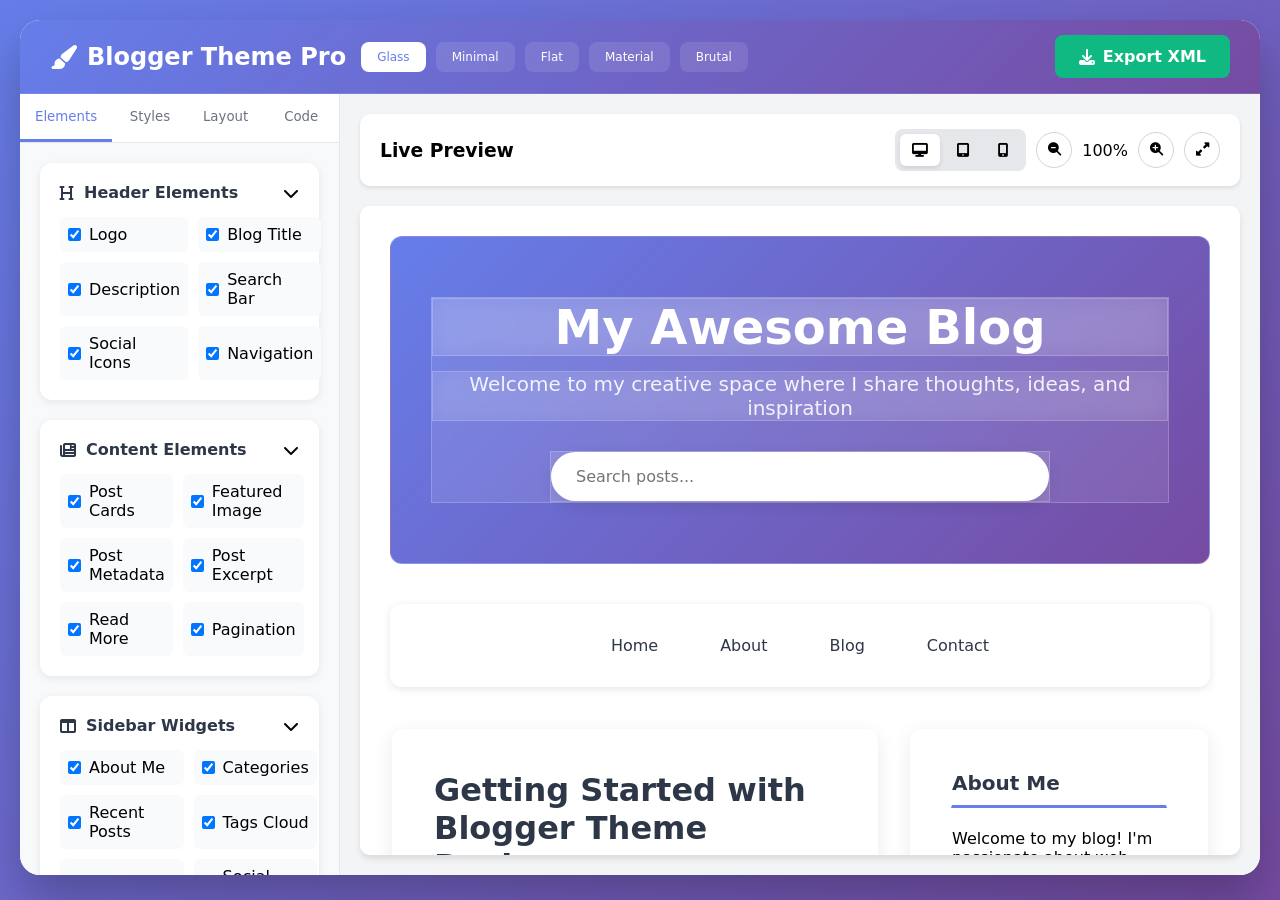
<file: deepseek_html_20251206_9f5d3e.html>
<!DOCTYPE html>
<html lang="en">
<head>
    <meta charset="UTF-8">
    <meta name="viewport" content="width=device-width, initial-scale=1.0">
    <title>Ultimate Blogger XML Theme Builder</title>
    <style>
        * {
            margin: 0;
            padding: 0;
            box-sizing: border-box;
            font-family: 'Segoe UI', system-ui, -apple-system, sans-serif;
        }

        :root {
            --primary: #667eea;
            --secondary: #764ba2;
            --dark: #2d3748;
            --light: #f8f9fa;
            --success: #10b981;
            --danger: #ef4444;
            --warning: #f59e0b;
        }

        body {
            background: linear-gradient(135deg, #667eea 0%, #764ba2 100%);
            min-height: 100vh;
            padding: 20px;
        }

        /* Glassmorphism Effect */
        .glass {
            background: rgba(255, 255, 255, 0.1);
            backdrop-filter: blur(10px);
            border: 1px solid rgba(255, 255, 255, 0.2);
        }

        /* Neumorphism Effect */
        .neomorph {
            background: #f0f0f0;
            border-radius: 20px;
            box-shadow: 
                20px 20px 60px #d9d9d9,
                -20px -20px 60px #ffffff;
        }

        /* Minimalism */
        .minimal {
            background: white;
            border: 1px solid #e5e7eb;
            box-shadow: none;
        }

        /* Flat Design */
        .flat {
            background: #ffffff;
            border: 2px solid #000;
            box-shadow: 4px 4px 0 #000;
        }

        /* Material Design */
        .material {
            background: white;
            box-shadow: 
                0 1px 3px rgba(0,0,0,0.12),
                0 1px 2px rgba(0,0,0,0.24);
            transition: all 0.3s cubic-bezier(.25,.8,.25,1);
        }

        .material:hover {
            box-shadow: 
                0 14px 28px rgba(0,0,0,0.25),
                0 10px 10px rgba(0,0,0,0.22);
        }

        /* Brutalism */
        .brutal {
            background: yellow;
            border: 3px solid black;
            box-shadow: 8px 8px 0 black;
        }

        .app-container {
            display: flex;
            flex-direction: column;
            height: 95vh;
            background: white;
            border-radius: 20px;
            overflow: hidden;
            box-shadow: 0 25px 50px rgba(0,0,0,0.25);
        }

        .header {
            background: linear-gradient(135deg, var(--primary) 0%, var(--secondary) 100%);
            color: white;
            padding: 15px 30px;
            display: flex;
            justify-content: space-between;
            align-items: center;
            border-bottom: 1px solid rgba(255,255,255,0.1);
        }

        .header-left {
            display: flex;
            align-items: center;
            gap: 15px;
        }

        .logo {
            font-size: 24px;
            font-weight: 700;
            display: flex;
            align-items: center;
            gap: 10px;
        }

        .theme-selector {
            display: flex;
            gap: 10px;
            align-items: center;
        }

        .theme-btn {
            padding: 8px 16px;
            border: none;
            border-radius: 8px;
            background: rgba(255,255,255,0.1);
            color: white;
            cursor: pointer;
            font-size: 12px;
            transition: all 0.3s ease;
        }

        .theme-btn.active {
            background: white;
            color: var(--primary);
        }

        .export-btn {
            background: var(--success);
            color: white;
            border: none;
            padding: 12px 24px;
            border-radius: 8px;
            font-size: 16px;
            font-weight: 600;
            cursor: pointer;
            transition: all 0.3s ease;
            display: flex;
            align-items: center;
            gap: 8px;
        }

        .export-btn:hover {
            background: #0da271;
            transform: translateY(-2px);
            box-shadow: 0 5px 15px rgba(16, 185, 129, 0.4);
        }

        .main-content {
            display: flex;
            flex: 1;
            overflow: hidden;
        }

        /* Control Panel */
        .control-panel {
            width: 320px;
            background: var(--light);
            border-right: 1px solid #e5e7eb;
            display: flex;
            flex-direction: column;
            overflow: hidden;
        }

        .panel-tabs {
            display: flex;
            background: white;
            border-bottom: 1px solid #e5e7eb;
        }

        .panel-tab {
            flex: 1;
            padding: 15px;
            text-align: center;
            background: none;
            border: none;
            cursor: pointer;
            font-weight: 500;
            color: #6b7280;
            border-bottom: 3px solid transparent;
            transition: all 0.3s ease;
        }

        .panel-tab.active {
            color: var(--primary);
            border-bottom-color: var(--primary);
        }

        .tab-content {
            flex: 1;
            overflow-y: auto;
            padding: 20px;
        }

        .tab-pane {
            display: none;
        }

        .tab-pane.active {
            display: block;
        }

        /* Element Inspector */
        .element-inspector {
            width: 300px;
            background: white;
            border-left: 1px solid #e5e7eb;
            padding: 20px;
            overflow-y: auto;
            display: none;
        }

        .element-inspector.active {
            display: block;
        }

        .inspector-header {
            display: flex;
            justify-content: space-between;
            align-items: center;
            margin-bottom: 20px;
            padding-bottom: 10px;
            border-bottom: 2px solid #e5e7eb;
        }

        .preview-panel {
            flex: 1;
            background: #f3f4f6;
            padding: 20px;
            overflow: hidden;
            display: flex;
            flex-direction: column;
        }

        .preview-header {
            background: white;
            padding: 15px 20px;
            border-radius: 10px;
            margin-bottom: 20px;
            display: flex;
            justify-content: space-between;
            align-items: center;
            box-shadow: 0 2px 4px rgba(0,0,0,0.1);
        }

        .preview-controls {
            display: flex;
            gap: 10px;
            align-items: center;
        }

        .device-selector {
            display: flex;
            gap: 5px;
            background: #e5e7eb;
            padding: 5px;
            border-radius: 8px;
        }

        .device-btn {
            padding: 8px 12px;
            border: none;
            border-radius: 6px;
            background: none;
            cursor: pointer;
            font-size: 14px;
        }

        .device-btn.active {
            background: white;
            box-shadow: 0 2px 4px rgba(0,0,0,0.1);
        }

        .zoom-controls {
            display: flex;
            align-items: center;
            gap: 10px;
        }

        .control-btn {
            width: 36px;
            height: 36px;
            border-radius: 50%;
            border: 1px solid #d1d5db;
            background: white;
            cursor: pointer;
            display: flex;
            align-items: center;
            justify-content: center;
            transition: all 0.2s ease;
        }

        .control-btn:hover {
            background: #f3f4f6;
            transform: scale(1.05);
        }

        .preview-container {
            flex: 1;
            background: white;
            border-radius: 10px;
            overflow: auto;
            box-shadow: 0 4px 6px rgba(0,0,0,0.1);
            position: relative;
            transform-origin: top left;
            transition: transform 0.3s ease;
        }

        /* Control Sections */
        .control-section {
            background: white;
            border-radius: 12px;
            padding: 20px;
            margin-bottom: 20px;
            box-shadow: 0 2px 8px rgba(0,0,0,0.08);
        }

        .section-header {
            display: flex;
            justify-content: space-between;
            align-items: center;
            margin-bottom: 15px;
            cursor: pointer;
        }

        .section-title {
            font-size: 16px;
            font-weight: 600;
            color: var(--dark);
            display: flex;
            align-items: center;
            gap: 10px;
        }

        .toggle-icon {
            transition: transform 0.3s ease;
        }

        .section-content {
            display: block;
        }

        .section-collapsed .section-content {
            display: none;
        }

        .section-collapsed .toggle-icon {
            transform: rotate(-90deg);
        }

        /* Form Controls */
        .form-group {
            margin-bottom: 15px;
        }

        .form-label {
            display: flex;
            justify-content: space-between;
            align-items: center;
            margin-bottom: 8px;
            color: #4b5563;
            font-size: 14px;
            font-weight: 500;
        }

        .form-value {
            color: var(--primary);
            font-weight: 600;
        }

        .input-group {
            display: flex;
            gap: 10px;
            align-items: center;
        }

        .input-with-unit {
            flex: 1;
            position: relative;
        }

        .unit {
            position: absolute;
            right: 10px;
            top: 50%;
            transform: translateY(-50%);
            color: #6b7280;
            font-size: 12px;
        }

        .form-control {
            width: 100%;
            padding: 10px 15px;
            border: 2px solid #e5e7eb;
            border-radius: 8px;
            font-size: 14px;
            transition: all 0.3s ease;
        }

        .form-control:focus {
            outline: none;
            border-color: var(--primary);
            box-shadow: 0 0 0 3px rgba(102, 126, 234, 0.1);
        }

        .range-slider {
            width: 100%;
            height: 6px;
            background: #e5e7eb;
            border-radius: 3px;
            outline: none;
            -webkit-appearance: none;
        }

        .range-slider::-webkit-slider-thumb {
            -webkit-appearance: none;
            width: 20px;
            height: 20px;
            background: var(--primary);
            border-radius: 50%;
            cursor: pointer;
            box-shadow: 0 2px 4px rgba(0,0,0,0.2);
        }

        .color-picker-group {
            display: flex;
            gap: 10px;
            align-items: center;
        }

        .color-preview {
            width: 30px;
            height: 30px;
            border-radius: 6px;
            border: 2px solid #e5e7eb;
            cursor: pointer;
        }

        .color-input {
            flex: 1;
        }

        .checkbox-grid {
            display: grid;
            grid-template-columns: repeat(2, 1fr);
            gap: 10px;
            margin-top: 10px;
        }

        .checkbox-item {
            display: flex;
            align-items: center;
            gap: 8px;
            padding: 8px;
            border-radius: 6px;
            background: #f9fafb;
            cursor: pointer;
            transition: all 0.2s ease;
        }

        .checkbox-item:hover {
            background: #f3f4f6;
        }

        .checkbox-item input {
            margin: 0;
        }

        /* Style Presets */
        .style-presets {
            display: grid;
            grid-template-columns: repeat(3, 1fr);
            gap: 10px;
        }

        .style-preset {
            aspect-ratio: 1;
            border-radius: 8px;
            border: 2px solid transparent;
            cursor: pointer;
            display: flex;
            flex-direction: column;
            align-items: center;
            justify-content: center;
            gap: 5px;
            transition: all 0.3s ease;
        }

        .style-preset:hover {
            transform: translateY(-2px);
            box-shadow: 0 4px 12px rgba(0,0,0,0.15);
        }

        .style-preset.active {
            border-color: var(--primary);
        }

        .style-icon {
            font-size: 20px;
        }

        .style-name {
            font-size: 11px;
            font-weight: 500;
        }

        /* Button Group */
        .btn-group {
            display: flex;
            gap: 10px;
            margin-top: 20px;
        }

        .btn {
            padding: 10px 20px;
            border: none;
            border-radius: 8px;
            cursor: pointer;
            font-weight: 500;
            transition: all 0.3s ease;
            flex: 1;
            display: flex;
            align-items: center;
            justify-content: center;
            gap: 8px;
        }

        .btn-primary {
            background: var(--primary);
            color: white;
        }

        .btn-primary:hover {
            background: #5b6bc9;
            transform: translateY(-2px);
        }

        .btn-secondary {
            background: #6b7280;
            color: white;
        }

        .btn-secondary:hover {
            background: #5a6270;
            transform: translateY(-2px);
        }

        /* Modal */
        .modal {
            display: none;
            position: fixed;
            top: 0;
            left: 0;
            width: 100%;
            height: 100%;
            background: rgba(0,0,0,0.5);
            z-index: 1000;
            align-items: center;
            justify-content: center;
            backdrop-filter: blur(5px);
        }

        .modal.active {
            display: flex;
        }

        .modal-content {
            background: white;
            padding: 30px;
            border-radius: 20px;
            max-width: 600px;
            width: 90%;
            max-height: 80vh;
            overflow-y: auto;
            box-shadow: 0 25px 50px rgba(0,0,0,0.25);
        }

        .modal-header {
            display: flex;
            justify-content: space-between;
            align-items: center;
            margin-bottom: 20px;
            padding-bottom: 15px;
            border-bottom: 2px solid #e5e7eb;
        }

        .modal-title {
            font-size: 24px;
            color: var(--dark);
            font-weight: 600;
        }

        .close-modal {
            background: none;
            border: none;
            font-size: 24px;
            cursor: pointer;
            color: #6b7280;
            width: 40px;
            height: 40px;
            border-radius: 50%;
            display: flex;
            align-items: center;
            justify-content: center;
            transition: all 0.3s ease;
        }

        .close-modal:hover {
            background: #f3f4f6;
            color: var(--dark);
        }

        .code-editor {
            width: 100%;
            height: 300px;
            padding: 15px;
            border: 2px solid #e5e7eb;
            border-radius: 10px;
            font-family: 'Courier New', monospace;
            font-size: 14px;
            resize: none;
            margin-bottom: 20px;
        }

        /* Preview Elements */
        .preview-blog {
            min-height: 100%;
            padding: 30px;
        }

        .blog-header {
            background: linear-gradient(135deg, var(--primary) 0%, var(--secondary) 100%);
            color: white;
            padding: 60px 40px;
            border-radius: 15px;
            margin-bottom: 40px;
            text-align: center;
        }

        .blog-title {
            font-size: 48px;
            margin-bottom: 15px;
            font-weight: 800;
        }

        .blog-description {
            font-size: 20px;
            opacity: 0.9;
            margin-bottom: 30px;
        }

        .search-bar {
            max-width: 500px;
            margin: 0 auto;
        }

        .search-input {
            width: 100%;
            padding: 15px 25px;
            border: none;
            border-radius: 50px;
            font-size: 16px;
            box-shadow: 0 4px 15px rgba(0,0,0,0.1);
        }

        .navigation {
            display: flex;
            justify-content: center;
            gap: 20px;
            margin-bottom: 40px;
            padding: 20px;
            background: white;
            border-radius: 12px;
            box-shadow: 0 2px 8px rgba(0,0,0,0.1);
        }

        .nav-link {
            padding: 10px 20px;
            text-decoration: none;
            color: var(--dark);
            font-weight: 500;
            border-radius: 8px;
            transition: all 0.3s ease;
        }

        .nav-link:hover {
            background: var(--primary);
            color: white;
            transform: translateY(-2px);
        }

        .main-layout {
            display: flex;
            gap: 40px;
            margin-bottom: 40px;
        }

        .content-area {
            flex: 2;
        }

        .sidebar {
            flex: 1;
            min-width: 300px;
        }

        .blog-post {
            background: white;
            padding: 40px;
            border-radius: 15px;
            margin-bottom: 30px;
            box-shadow: 0 4px 20px rgba(0,0,0,0.08);
        }

        .post-title {
            font-size: 32px;
            margin-bottom: 15px;
            color: var(--dark);
        }

        .post-meta {
            display: flex;
            gap: 20px;
            color: #6b7280;
            margin-bottom: 25px;
            padding-bottom: 15px;
            border-bottom: 2px solid #f3f4f6;
        }

        .post-content {
            color: #4b5563;
            line-height: 1.8;
            font-size: 16px;
        }

        .sidebar-widget {
            background: white;
            padding: 30px;
            border-radius: 15px;
            margin-bottom: 30px;
            box-shadow: 0 4px 20px rgba(0,0,0,0.08);
        }

        .widget-title {
            font-size: 20px;
            color: var(--dark);
            margin-bottom: 20px;
            padding-bottom: 10px;
            border-bottom: 3px solid var(--primary);
        }

        .widget-content ul {
            list-style: none;
            padding: 0;
        }

        .widget-content li {
            padding: 12px 0;
            border-bottom: 1px solid #f3f4f6;
        }

        .widget-content li:last-child {
            border-bottom: none;
        }

        .blog-footer {
            background: var(--dark);
            color: white;
            padding: 50px 40px;
            border-radius: 15px;
            margin-top: 50px;
        }

        .footer-content {
            display: flex;
            justify-content: space-between;
            align-items: center;
            flex-wrap: wrap;
            gap: 20px;
        }

        .selected-element {
            outline: 2px dashed var(--primary);
            outline-offset: 2px;
            position: relative;
        }

        .selected-element::after {
            content: attr(data-element);
            position: absolute;
            top: -25px;
            left: 0;
            background: var(--primary);
            color: white;
            padding: 4px 8px;
            border-radius: 4px;
            font-size: 12px;
            font-weight: 500;
        }

        /* Responsive */
        @media (max-width: 1200px) {
            .main-content {
                flex-direction: column;
            }
            .control-panel, .preview-panel, .element-inspector {
                width: 100%;
            }
            .element-inspector {
                order: 3;
            }
        }
    </style>
    <link rel="stylesheet" href="https://cdnjs.cloudflare.com/ajax/libs/font-awesome/6.4.0/css/all.min.css">
</head>
<body>
    <div class="app-container">
        <header class="header">
            <div class="header-left">
                <div class="logo">
                    <i class="fas fa-paint-brush"></i>
                    <span>Blogger Theme Pro</span>
                </div>
                <div class="theme-selector">
                    <button class="theme-btn active" data-theme="glass">Glass</button>
                    <button class="theme-btn" data-theme="minimal">Minimal</button>
                    <button class="theme-btn" data-theme="flat">Flat</button>
                    <button class="theme-btn" data-theme="material">Material</button>
                    <button class="theme-btn" data-theme="brutal">Brutal</button>
                </div>
            </div>
            <button class="export-btn" id="exportBtn">
                <i class="fas fa-download"></i> Export XML
            </button>
        </header>

        <div class="main-content">
            <!-- Control Panel -->
            <div class="control-panel">
                <div class="panel-tabs">
                    <button class="panel-tab active" data-tab="elements">Elements</button>
                    <button class="panel-tab" data-tab="styles">Styles</button>
                    <button class="panel-tab" data-tab="layout">Layout</button>
                    <button class="panel-tab" data-tab="code">Code</button>
                </div>
                
                <div class="tab-content">
                    <!-- Elements Tab -->
                    <div class="tab-pane active" id="tab-elements">
                        <div class="control-section">
                            <div class="section-header" onclick="toggleSection(this)">
                                <h3 class="section-title">
                                    <i class="fas fa-heading"></i>
                                    Header Elements
                                </h3>
                                <i class="fas fa-chevron-down toggle-icon"></i>
                            </div>
                            <div class="section-content">
                                <div class="checkbox-grid">
                                    <label class="checkbox-item">
                                        <input type="checkbox" id="headerLogo" checked>
                                        <span>Logo</span>
                                    </label>
                                    <label class="checkbox-item">
                                        <input type="checkbox" id="headerTitle" checked>
                                        <span>Blog Title</span>
                                    </label>
                                    <label class="checkbox-item">
                                        <input type="checkbox" id="headerDesc" checked>
                                        <span>Description</span>
                                    </label>
                                    <label class="checkbox-item">
                                        <input type="checkbox" id="headerSearch" checked>
                                        <span>Search Bar</span>
                                    </label>
                                    <label class="checkbox-item">
                                        <input type="checkbox" id="headerSocial" checked>
                                        <span>Social Icons</span>
                                    </label>
                                    <label class="checkbox-item">
                                        <input type="checkbox" id="headerNav" checked>
                                        <span>Navigation</span>
                                    </label>
                                </div>
                            </div>
                        </div>

                        <div class="control-section">
                            <div class="section-header" onclick="toggleSection(this)">
                                <h3 class="section-title">
                                    <i class="fas fa-newspaper"></i>
                                    Content Elements
                                </h3>
                                <i class="fas fa-chevron-down toggle-icon"></i>
                            </div>
                            <div class="section-content">
                                <div class="checkbox-grid">
                                    <label class="checkbox-item">
                                        <input type="checkbox" id="contentPost" checked>
                                        <span>Post Cards</span>
                                    </label>
                                    <label class="checkbox-item">
                                        <input type="checkbox" id="contentThumb" checked>
                                        <span>Featured Image</span>
                                    </label>
                                    <label class="checkbox-item">
                                        <input type="checkbox" id="contentMeta" checked>
                                        <span>Post Metadata</span>
                                    </label>
                                    <label class="checkbox-item">
                                        <input type="checkbox" id="contentExcerpt" checked>
                                        <span>Post Excerpt</span>
                                    </label>
                                    <label class="checkbox-item">
                                        <input type="checkbox" id="contentReadMore" checked>
                                        <span>Read More</span>
                                    </label>
                                    <label class="checkbox-item">
                                        <input type="checkbox" id="contentPagination" checked>
                                        <span>Pagination</span>
                                    </label>
                                </div>
                            </div>
                        </div>

                        <div class="control-section">
                            <div class="section-header" onclick="toggleSection(this)">
                                <h3 class="section-title">
                                    <i class="fas fa-columns"></i>
                                    Sidebar Widgets
                                </h3>
                                <i class="fas fa-chevron-down toggle-icon"></i>
                            </div>
                            <div class="section-content">
                                <div class="checkbox-grid">
                                    <label class="checkbox-item">
                                        <input type="checkbox" id="widgetAbout" checked>
                                        <span>About Me</span>
                                    </label>
                                    <label class="checkbox-item">
                                        <input type="checkbox" id="widgetCategories" checked>
                                        <span>Categories</span>
                                    </label>
                                    <label class="checkbox-item">
                                        <input type="checkbox" id="widgetRecent" checked>
                                        <span>Recent Posts</span>
                                    </label>
                                    <label class="checkbox-item">
                                        <input type="checkbox" id="widgetTags" checked>
                                        <span>Tags Cloud</span>
                                    </label>
                                    <label class="checkbox-item">
                                        <input type="checkbox" id="widgetNewsletter" checked>
                                        <span>Newsletter</span>
                                    </label>
                                    <label class="checkbox-item">
                                        <input type="checkbox" id="widgetSocial" checked>
                                        <span>Social Feed</span>
                                    </label>
                                </div>
                            </div>
                        </div>

                        <div class="control-section">
                            <div class="section-header" onclick="toggleSection(this)">
                                <h3 class="section-title">
                                    <i class="fas fa-shoe-prints"></i>
                                    Footer Elements
                                </h3>
                                <i class="fas fa-chevron-down toggle-icon"></i>
                            </div>
                            <div class="section-content">
                                <div class="checkbox-grid">
                                    <label class="checkbox-item">
                                        <input type="checkbox" id="footerCopyright" checked>
                                        <span>Copyright</span>
                                    </label>
                                    <label class="checkbox-item">
                                        <input type="checkbox" id="footerLinks" checked>
                                        <span>Quick Links</span>
                                    </label>
                                    <label class="checkbox-item">
                                        <input type="checkbox" id="footerSocial" checked>
                                        <span>Social Links</span>
                                    </label>
                                    <label class="checkbox-item">
                                        <input type="checkbox" id="footerBackTop" checked>
                                        <span>Back to Top</span>
                                    </label>
                                </div>
                            </div>
                        </div>
                    </div>

                    <!-- Styles Tab -->
                    <div class="tab-pane" id="tab-styles">
                        <div class="control-section">
                            <h3 class="section-title">
                                <i class="fas fa-palette"></i>
                                Style Presets
                            </h3>
                            <div class="style-presets">
                                <div class="style-preset glass active" data-style="glass">
                                    <i class="fas fa-wine-glass-alt style-icon"></i>
                                    <span class="style-name">Glassmorphism</span>
                                </div>
                                <div class="style-preset minimal" data-style="minimal">
                                    <i class="fas fa-minus style-icon"></i>
                                    <span class="style-name">Minimalism</span>
                                </div>
                                <div class="style-preset flat" data-style="flat">
                                    <i class="fas fa-square style-icon"></i>
                                    <span class="style-name">Flat Design</span>
                                </div>
                                <div class="style-preset material" data-style="material">
                                    <i class="fas fa-layers style-icon"></i>
                                    <span class="style-name">Material</span>
                                </div>
                                <div class="style-preset neomorph" data-style="neomorph">
                                    <i class="fas fa-circle style-icon"></i>
                                    <span class="style-name">Neumorphism</span>
                                </div>
                                <div class="style-preset brutal" data-style="brutal">
                                    <i class="fas fa-bolt style-icon"></i>
                                    <span class="style-name">Brutalism</span>
                                </div>
                            </div>
                        </div>

                        <div class="control-section">
                            <h3 class="section-title">
                                <i class="fas fa-fill-drip"></i>
                                Color Scheme
                            </h3>
                            <div class="form-group">
                                <label class="form-label">
                                    <span>Primary Color</span>
                                    <span class="form-value" id="primaryColorValue">#667eea</span>
                                </label>
                                <div class="color-picker-group">
                                    <div class="color-preview" id="primaryColorPreview" style="background: #667eea;"></div>
                                    <input type="color" class="color-input form-control" id="primaryColor" value="#667eea">
                                </div>
                            </div>
                            <div class="form-group">
                                <label class="form-label">
                                    <span>Secondary Color</span>
                                    <span class="form-value" id="secondaryColorValue">#764ba2</span>
                                </label>
                                <div class="color-picker-group">
                                    <div class="color-preview" id="secondaryColorPreview" style="background: #764ba2;"></div>
                                    <input type="color" class="color-input form-control" id="secondaryColor" value="#764ba2">
                                </div>
                            </div>
                            <div class="form-group">
                                <label class="form-label">
                                    <span>Background Color</span>
                                    <span class="form-value" id="bgColorValue">#ffffff</span>
                                </label>
                                <div class="color-picker-group">
                                    <div class="color-preview" id="bgColorPreview" style="background: #ffffff;"></div>
                                    <input type="color" class="color-input form-control" id="backgroundColor" value="#ffffff">
                                </div>
                            </div>
                        </div>

                        <div class="control-section">
                            <h3 class="section-title">
                                <i class="fas fa-font"></i>
                                Typography
                            </h3>
                            <div class="form-group">
                                <label class="form-label">
                                    <span>Font Family</span>
                                    <span class="form-value" id="fontFamilyValue">Segoe UI</span>
                                </label>
                                <select class="form-control" id="fontFamily">
                                    <option value="'Segoe UI', system-ui">Segoe UI</option>
                                    <option value="'Inter', sans-serif">Inter</option>
                                    <option value="'Poppins', sans-serif">Poppins</option>
                                    <option value="'Roboto', sans-serif">Roboto</option>
                                    <option value="'Montserrat', sans-serif">Montserrat</option>
                                    <option value="'Open Sans', sans-serif">Open Sans</option>
                                    <option value="'Playfair Display', serif">Playfair Display</option>
                                </select>
                            </div>
                            <div class="form-group">
                                <label class="form-label">
                                    <span>Base Font Size</span>
                                    <span class="form-value" id="fontSizeValue">16px</span>
                                </label>
                                <input type="range" class="range-slider" id="fontSize" min="12" max="24" value="16">
                            </div>
                        </div>
                    </div>

                    <!-- Layout Tab -->
                    <div class="tab-pane" id="tab-layout">
                        <div class="control-section">
                            <h3 class="section-title">
                                <i class="fas fa-border-all"></i>
                                Layout Structure
                            </h3>
                            <div class="form-group">
                                <label class="form-label">
                                    <span>Layout Type</span>
                                    <span class="form-value" id="layoutValue">Right Sidebar</span>
                                </label>
                                <div class="checkbox-grid">
                                    <label class="checkbox-item">
                                        <input type="radio" name="layout" value="left-sidebar">
                                        <span>Left Sidebar</span>
                                    </label>
                                    <label class="checkbox-item">
                                        <input type="radio" name="layout" value="right-sidebar" checked>
                                        <span>Right Sidebar</span>
                                    </label>
                                    <label class="checkbox-item">
                                        <input type="radio" name="layout" value="no-sidebar">
                                        <span>Full Width</span>
                                    </label>
                                    <label class="checkbox-item">
                                        <input type="radio" name="layout" value="grid">
                                        <span>Grid Layout</span>
                                    </label>
                                </div>
                            </div>
                            <div class="form-group">
                                <label class="form-label">
                                    <span>Container Width</span>
                                    <span class="form-value" id="containerWidthValue">1200px</span>
                                </label>
                                <input type="range" class="range-slider" id="containerWidth" min="800" max="1600" value="1200">
                            </div>
                        </div>

                        <div class="control-section">
                            <h3 class="section-title">
                                <i class="fas fa-box"></i>
                                Spacing & Padding
                            </h3>
                            <div class="form-group">
                                <label class="form-label">
                                    <span>Content Padding</span>
                                    <span class="form-value" id="contentPaddingValue">40px</span>
                                </label>
                                <input type="range" class="range-slider" id="contentPadding" min="10" max="100" value="40">
                            </div>
                            <div class="form-group">
                                <label class="form-label">
                                    <span>Gap Between Elements</span>
                                    <span class="form-value" id="elementGapValue">30px</span>
                                </label>
                                <input type="range" class="range-slider" id="elementGap" min="10" max="80" value="30">
                            </div>
                        </div>

                        <div class="control-section">
                            <h3 class="section-title">
                                <i class="fas fa-border-style"></i>
                                Border Radius
                            </h3>
                            <div class="form-group">
                                <label class="form-label">
                                    <span>Border Radius</span>
                                    <span class="form-value" id="borderRadiusValue">12px</span>
                                </label>
                                <input type="range" class="range-slider" id="borderRadius" min="0" max="50" value="12">
                            </div>
                        </div>
                    </div>

                    <!-- Code Tab -->
                    <div class="tab-pane" id="tab-code">
                        <div class="control-section">
                            <h3 class="section-title">
                                <i class="fas fa-code"></i>
                                Custom CSS
                            </h3>
                            <textarea class="code-editor" id="customCSS" placeholder="Add your custom CSS here..."></textarea>
                            <button class="btn btn-primary" onclick="applyCustomCSS()">
                                <i class="fas fa-play"></i> Apply CSS
                            </button>
                        </div>

                        <div class="control-section">
                            <h3 class="section-title">
                                <i class="fab fa-js"></i>
                                Custom JavaScript
                            </h3>
                            <textarea class="code-editor" id="customJS" placeholder="Add your custom JavaScript here..."></textarea>
                            <button class="btn btn-primary" onclick="applyCustomJS()">
                                <i class="fas fa-play"></i> Apply JavaScript
                            </button>
                        </div>

                        <div class="control-section">
                            <h3 class="section-title">
                                <i class="fas fa-magic"></i>
                                Advanced Settings
                            </h3>
                            <div class="form-group">
                                <label class="form-label">
                                    <span>CSS Prefix</span>
                                </label>
                                <input type="text" class="form-control" id="cssPrefix" placeholder=".my-blog">
                            </div>
                            <div class="btn-group">
                                <button class="btn btn-primary" onclick="exportCSS()">
                                    <i class="fas fa-download"></i> Export CSS
                                </button>
                                <button class="btn btn-secondary" onclick="resetAll()">
                                    <i class="fas fa-undo"></i> Reset All
                                </button>
                            </div>
                        </div>
                    </div>
                </div>
            </div>

            <!-- Preview Panel -->
            <div class="preview-panel">
                <div class="preview-header">
                    <h3>Live Preview</h3>
                    <div class="preview-controls">
                        <div class="device-selector">
                            <button class="device-btn active" data-device="desktop">
                                <i class="fas fa-desktop"></i>
                            </button>
                            <button class="device-btn" data-device="tablet">
                                <i class="fas fa-tablet-alt"></i>
                            </button>
                            <button class="device-btn" data-device="mobile">
                                <i class="fas fa-mobile-alt"></i>
                            </button>
                        </div>
                        <div class="zoom-controls">
                            <button class="control-btn" id="zoomOut">
                                <i class="fas fa-search-minus"></i>
                            </button>
                            <span id="zoomLevel">100%</span>
                            <button class="control-btn" id="zoomIn">
                                <i class="fas fa-search-plus"></i>
                            </button>
                            <button class="control-btn" id="resetZoom">
                                <i class="fas fa-expand-alt"></i>
                            </button>
                        </div>
                    </div>
                </div>

                <div class="preview-container" id="previewContainer">
                    <div class="preview-blog" id="previewBlog">
                        <!-- Blog content will be generated here -->
                    </div>
                </div>
            </div>

            <!-- Element Inspector -->
            <div class="element-inspector" id="elementInspector">
                <div class="inspector-header">
                    <h3>Element Inspector</h3>
                    <button class="control-btn" onclick="closeInspector()">
                        <i class="fas fa-times"></i>
                    </button>
                </div>
                
                <div class="control-section">
                    <h3 class="section-title">
                        <i class="fas fa-vector-square"></i>
                        Box Model
                    </h3>
                    <div class="form-group">
                        <label class="form-label">
                            <span>Margin</span>
                            <span class="form-value" id="marginValue">0px</span>
                        </label>
                        <input type="range" class="range-slider" id="marginSlider" min="0" max="100" value="0">
                    </div>
                    <div class="form-group">
                        <label class="form-label">
                            <span>Padding</span>
                            <span class="form-value" id="paddingValue">20px</span>
                        </label>
                        <input type="range" class="range-slider" id="paddingSlider" min="0" max="100" value="20">
                    </div>
                </div>

                <div class="control-section">
                    <h3 class="section-title">
                        <i class="fas fa-text-height"></i>
                        Typography
                    </h3>
                    <div class="form-group">
                        <label class="form-label">
                            <span>Font Size</span>
                            <span class="form-value" id="elementFontSize">16px</span>
                        </label>
                        <input type="range" class="range-slider" id="fontSizeSlider" min="8" max="72" value="16">
                    </div>
                    <div class="form-group">
                        <label class="form-label">
                            <span>Line Height</span>
                            <span class="form-value" id="lineHeightValue">1.5</span>
                        </label>
                        <input type="range" class="range-slider" id="lineHeightSlider" min="1" max="3" step="0.1" value="1.5">
                    </div>
                </div>

                <div class="control-section">
                    <h3 class="section-title">
                        <i class="fas fa-border-all"></i>
                        Borders
                    </h3>
                    <div class="form-group">
                        <label class="form-label">
                            <span>Border Width</span>
                            <span class="form-value" id="borderWidthValue">1px</span>
                        </label>
                        <input type="range" class="range-slider" id="borderWidthSlider" min="0" max="10" value="1">
                    </div>
                    <div class="form-group">
                        <label class="form-label">
                            <span>Border Radius</span>
                            <span class="form-value" id="borderRadiusElementValue">8px</span>
                        </label>
                        <input type="range" class="range-slider" id="borderRadiusSlider" min="0" max="50" value="8">
                    </div>
                    <div class="form-group">
                        <label class="form-label">
                            <span>Border Color</span>
                        </label>
                        <input type="color" class="form-control" id="borderColor" value="#e5e7eb">
                    </div>
                </div>

                <div class="control-section">
                    <h3 class="section-title">
                        <i class="fas fa-fill-drip"></i>
                        Colors & Background
                    </h3>
                    <div class="form-group">
                        <label class="form-label">
                            <span>Background Color</span>
                        </label>
                        <input type="color" class="form-control" id="elementBackground" value="#ffffff">
                    </div>
                    <div class="form-group">
                        <label class="form-label">
                            <span>Text Color</span>
                        </label>
                        <input type="color" class="form-control" id="elementColor" value="#000000">
                    </div>
                </div>

                <button class="btn btn-primary" onclick="applyElementStyles()" style="width: 100%;">
                    <i class="fas fa-check"></i> Apply Changes
                </button>
            </div>
        </div>
    </div>

    <!-- Modal for XML Output -->
    <div class="modal" id="xmlModal">
        <div class="modal-content">
            <div class="modal-header">
                <h3 class="modal-title">Your Blogger XML Template</h3>
                <button class="close-modal" id="closeModal">&times;</button>
            </div>
            <p>Copy the XML code below and save it as an .xml file. Upload it to your Blogger dashboard.</p>
            <textarea class="code-editor" id="xmlOutput" readonly></textarea>
            <div class="btn-group">
                <button class="btn btn-primary" id="copyXml">
                    <i class="fas fa-copy"></i> Copy XML
                </button>
                <button class="btn btn-secondary" id="downloadXml">
                    <i class="fas fa-download"></i> Download
                </button>
            </div>
        </div>
    </div>

    <script>
        // Global Variables
        let currentZoom = 1;
        let selectedElement = null;
        let currentStyle = 'glass';
        let themeSettings = {
            colors: {
                primary: '#667eea',
                secondary: '#764ba2',
                background: '#ffffff',
                text: '#2d3748'
            },
            typography: {
                fontFamily: "'Segoe UI', system-ui",
                fontSize: '16px'
            },
            layout: {
                type: 'right-sidebar',
                containerWidth: '1200px',
                borderRadius: '12px'
            },
            elements: {
                header: true,
                sidebar: true,
                footer: true
            }
        };

        // Initialize Application
        document.addEventListener('DOMContentLoaded', function() {
            initializeApp();
            generatePreview();
            setupEventListeners();
            setupElementSelection();
        });

        function initializeApp() {
            // Set initial values
            updateColorPreviews();
            setupTabNavigation();
            setupThemeButtons();
            setupDevicePreview();
        }

        function setupEventListeners() {
            // Export Button
            document.getElementById('exportBtn').addEventListener('click', generateXMLTemplate);
            document.getElementById('copyXml').addEventListener('click', copyXMLToClipboard);
            document.getElementById('downloadXml').addEventListener('click', downloadXML);
            document.getElementById('closeModal').addEventListener('click', () => {
                document.getElementById('xmlModal').classList.remove('active');
            });

            // Zoom Controls
            document.getElementById('zoomIn').addEventListener('click', () => adjustZoom(0.1));
            document.getElementById('zoomOut').addEventListener('click', () => adjustZoom(-0.1));
            document.getElementById('resetZoom').addEventListener('click', resetZoom);

            // Color Pickers
            document.querySelectorAll('input[type="color"]').forEach(picker => {
                picker.addEventListener('input', updateColorPreviews);
                picker.addEventListener('change', updatePreview);
            });

            // Range Sliders
            document.querySelectorAll('.range-slider').forEach(slider => {
                slider.addEventListener('input', updateSliderValue);
                slider.addEventListener('change', updatePreview);
            });

            // Checkboxes and Radios
            document.querySelectorAll('input[type="checkbox"], input[type="radio"]').forEach(input => {
                input.addEventListener('change', updatePreview);
            });

            // Select boxes
            document.querySelectorAll('select').forEach(select => {
                select.addEventListener('change', updatePreview);
            });
        }

        function setupTabNavigation() {
            document.querySelectorAll('.panel-tab').forEach(tab => {
                tab.addEventListener('click', function() {
                    const tabId = this.dataset.tab;
                    
                    // Update active tab
                    document.querySelectorAll('.panel-tab').forEach(t => t.classList.remove('active'));
                    this.classList.add('active');
                    
                    // Show corresponding content
                    document.querySelectorAll('.tab-pane').forEach(pane => pane.classList.remove('active'));
                    document.getElementById(`tab-${tabId}`).classList.add('active');
                });
            });
        }

        function setupThemeButtons() {
            document.querySelectorAll('.theme-btn').forEach(btn => {
                btn.addEventListener('click', function() {
                    const theme = this.dataset.theme;
                    
                    // Update active button
                    document.querySelectorAll('.theme-btn').forEach(b => b.classList.remove('active'));
                    this.classList.add('active');
                    
                    // Apply theme to app container
                    const appContainer = document.querySelector('.app-container');
                    document.querySelectorAll('[class*="theme-"]').forEach(cls => {
                        appContainer.classList.remove(cls);
                    });
                    appContainer.classList.add(`theme-${theme}`);
                    currentStyle = theme;
                    
                    updatePreview();
                });
            });
        }

        function setupDevicePreview() {
            document.querySelectorAll('.device-btn').forEach(btn => {
                btn.addEventListener('click', function() {
                    const device = this.dataset.device;
                    
                    // Update active button
                    document.querySelectorAll('.device-btn').forEach(b => b.classList.remove('active'));
                    this.classList.add('active');
                    
                    // Apply device size
                    const container = document.getElementById('previewContainer');
                    container.style.width = getDeviceWidth(device);
                    container.style.margin = 'auto';
                });
            });
        }

        function getDeviceWidth(device) {
            switch(device) {
                case 'desktop': return '100%';
                case 'tablet': return '768px';
                case 'mobile': return '375px';
                default: return '100%';
            }
        }

        function setupElementSelection() {
            document.getElementById('previewBlog').addEventListener('click', function(e) {
                const element = e.target.closest('[data-element]');
                if (element && !element.classList.contains('selected-element')) {
                    // Remove previous selection
                    document.querySelectorAll('.selected-element').forEach(el => {
                        el.classList.remove('selected-element');
                    });
                    
                    // Select new element
                    element.classList.add('selected-element');
                    selectedElement = element;
                    
                    // Open inspector with element properties
                    openInspector(element);
                    e.stopPropagation();
                }
            });

            // Click outside to deselect
            document.addEventListener('click', function(e) {
                if (!e.target.closest('[data-element]') && !e.target.closest('.element-inspector')) {
                    document.querySelectorAll('.selected-element').forEach(el => {
                        el.classList.remove('selected-element');
                    });
                    selectedElement = null;
                    closeInspector();
                }
            });
        }

        function openInspector(element) {
            const inspector = document.getElementById('elementInspector');
            inspector.classList.add('active');
            
            // Set current values
            const computedStyle = getComputedStyle(element);
            
            // Margin
            const margin = parseInt(computedStyle.marginTop) || 0;
            document.getElementById('marginSlider').value = margin;
            document.getElementById('marginValue').textContent = `${margin}px`;
            
            // Padding
            const padding = parseInt(computedStyle.paddingTop) || 20;
            document.getElementById('paddingSlider').value = padding;
            document.getElementById('paddingValue').textContent = `${padding}px`;
            
            // Font Size
            const fontSize = parseInt(computedStyle.fontSize) || 16;
            document.getElementById('fontSizeSlider').value = fontSize;
            document.getElementById('elementFontSize').textContent = `${fontSize}px`;
            
            // Border Radius
            const borderRadius = parseInt(computedStyle.borderRadius) || 8;
            document.getElementById('borderRadiusSlider').value = borderRadius;
            document.getElementById('borderRadiusElementValue').textContent = `${borderRadius}px`;
            
            // Update other sliders...
        }

        function closeInspector() {
            document.getElementById('elementInspector').classList.remove('active');
        }

        function applyElementStyles() {
            if (!selectedElement) return;
            
            // Get values from sliders
            const margin = document.getElementById('marginSlider').value + 'px';
            const padding = document.getElementById('paddingSlider').value + 'px';
            const fontSize = document.getElementById('fontSizeSlider').value + 'px';
            const borderRadius = document.getElementById('borderRadiusSlider').value + 'px';
            const borderColor = document.getElementById('borderColor').value;
            const backgroundColor = document.getElementById('elementBackground').value;
            const textColor = document.getElementById('elementColor').value;
            
            // Apply styles
            selectedElement.style.margin = margin;
            selectedElement.style.padding = padding;
            selectedElement.style.fontSize = fontSize;
            selectedElement.style.borderRadius = borderRadius;
            selectedElement.style.borderColor = borderColor;
            selectedElement.style.backgroundColor = backgroundColor;
            selectedElement.style.color = textColor;
            
            // Update preview values
            updateSliderValue(document.getElementById('marginSlider'));
            updateSliderValue(document.getElementById('paddingSlider'));
            updateSliderValue(document.getElementById('fontSizeSlider'));
            updateSliderValue(document.getElementById('borderRadiusSlider'));
        }

        function toggleSection(header) {
            const section = header.parentElement;
            section.classList.toggle('section-collapsed');
        }

        function updateColorPreviews() {
            const primaryColor = document.getElementById('primaryColor').value;
            const secondaryColor = document.getElementById('secondaryColor').value;
            const bgColor = document.getElementById('backgroundColor').value;
            
            document.getElementById('primaryColorPreview').style.background = primaryColor;
            document.getElementById('secondaryColorPreview').style.background = secondaryColor;
            document.getElementById('bgColorPreview').style.background = bgColor;
            
            document.getElementById('primaryColorValue').textContent = primaryColor;
            document.getElementById('secondaryColorValue').textContent = secondaryColor;
            document.getElementById('bgColorValue').textContent = bgColor;
            
            // Update CSS variables
            document.documentElement.style.setProperty('--primary', primaryColor);
            document.documentElement.style.setProperty('--secondary', secondaryColor);
        }

        function updateSliderValue(event) {
            const slider = event.target || event;
            const valueDisplay = document.getElementById(slider.id + 'Value');
            if (valueDisplay) {
                valueDisplay.textContent = slider.value + (slider.id.includes('Width') || slider.id.includes('Size') || slider.id.includes('Radius') || slider.id.includes('Padding') ? 'px' : '');
            }
        }

        function adjustZoom(delta) {
            currentZoom = Math.max(0.5, Math.min(2, currentZoom + delta));
            document.getElementById('previewContainer').style.transform = `scale(${currentZoom})`;
            document.getElementById('zoomLevel').textContent = `${Math.round(currentZoom * 100)}%`;
        }

        function resetZoom() {
            currentZoom = 1;
            document.getElementById('previewContainer').style.transform = 'scale(1)';
            document.getElementById('zoomLevel').textContent = '100%';
        }

        function generatePreview() {
            const preview = document.getElementById('previewBlog');
            const blogTitle = "My Awesome Blog";
            const blogDesc = "Welcome to my creative space where I share thoughts, ideas, and inspiration";
            
            // Get current settings
            const primaryColor = document.getElementById('primaryColor').value;
            const secondaryColor = document.getElementById('secondaryColor').value;
            const fontFamily = document.getElementById('fontFamily').value;
            
            preview.innerHTML = `
                <header class="blog-header" data-element="header">
                    <div class="container" data-element="header-container">
                        <h1 class="blog-title" data-element="blog-title">${blogTitle}</h1>
                        <p class="blog-description" data-element="blog-description">${blogDesc}</p>
                        
                        ${document.getElementById('headerSearch')?.checked ? `
                        <div class="search-bar" data-element="search-bar">
                            <input type="text" class="search-input" placeholder="Search posts...">
                        </div>` : ''}
                    </div>
                </header>
                
                ${document.getElementById('headerNav')?.checked ? `
                <nav class="navigation" data-element="navigation">
                    <a href="#" class="nav-link" data-element="nav-link">Home</a>
                    <a href="#" class="nav-link" data-element="nav-link">About</a>
                    <a href="#" class="nav-link" data-element="nav-link">Blog</a>
                    <a href="#" class="nav-link" data-element="nav-link">Contact</a>
                </nav>` : ''}
                
                <div class="main-layout" data-element="main-layout">
                    <div class="content-area" data-element="content-area">
                        <article class="blog-post" data-element="blog-post">
                            <h2 class="post-title" data-element="post-title">Getting Started with Blogger Theme Design</h2>
                            <div class="post-meta" data-element="post-meta">
                                <span><i class="far fa-calendar"></i> January 15, 2024</span>
                                <span><i class="far fa-user"></i> By Admin</span>
                                <span><i class="far fa-folder"></i> Design, Tutorial</span>
                            </div>
                            <div class="post-content" data-element="post-content">
                                <p>Creating a custom Blogger theme has never been easier. With our theme builder, you can design every aspect of your blog without writing a single line of code. From colors and typography to layout and spacing, everything is customizable.</p>
                                <p>This is a sample blog post that demonstrates how your content will look. You can customize every element using the controls on the left panel.</p>
                            </div>
                        </article>
                        
                        <article class="blog-post" data-element="blog-post">
                            <h2 class="post-title" data-element="post-title">Responsive Design Best Practices</h2>
                            <div class="post-meta" data-element="post-meta">
                                <span><i class="far fa-calendar"></i> January 10, 2024</span>
                                <span><i class="far fa-user"></i> By Author</span>
                                <span><i class="far fa-folder"></i> Web Design, Responsive</span>
                            </div>
                            <div class="post-content" data-element="post-content">
                                <p>In today's mobile-first world, responsive design is crucial. Your blog should look great on all devices - from desktop computers to smartphones.</p>
                                <p>Our theme builder automatically generates responsive code that adapts to different screen sizes. You can preview how your theme looks on different devices using the device selector above.</p>
                            </div>
                        </article>
                    </div>
                    
                    ${document.getElementById('widgetAbout')?.checked ? `
                    <aside class="sidebar" data-element="sidebar">
                        <div class="sidebar-widget" data-element="sidebar-widget">
                            <h3 class="widget-title" data-element="widget-title">About Me</h3>
                            <div class="widget-content" data-element="widget-content">
                                <p>Welcome to my blog! I'm passionate about web design, blogging, and sharing knowledge. This space is dedicated to helping others create beautiful and functional websites.</p>
                            </div>
                        </div>
                        
                        ${document.getElementById('widgetCategories')?.checked ? `
                        <div class="sidebar-widget" data-element="sidebar-widget">
                            <h3 class="widget-title" data-element="widget-title">Categories</h3>
                            <div class="widget-content" data-element="widget-content">
                                <ul>
                                    <li><a href="#">Web Design</a></li>
                                    <li><a href="#">Blogging Tips</a></li>
                                    <li><a href="#">Tutorials</a></li>
                                    <li><a href="#">Inspiration</a></li>
                                </ul>
                            </div>
                        </div>` : ''}
                        
                        ${document.getElementById('widgetRecent')?.checked ? `
                        <div class="sidebar-widget" data-element="sidebar-widget">
                            <h3 class="widget-title" data-element="widget-title">Recent Posts</h3>
                            <div class="widget-content" data-element="widget-content">
                                <ul>
                                    <li><a href="#">Getting Started with Blogger</a></li>
                                    <li><a href="#">Customizing Your Theme</a></li>
                                    <li><a href="#">SEO Best Practices</a></li>
                                    <li><a href="#">Monetizing Your Blog</a></li>
                                </ul>
                            </div>
                        </div>` : ''}
                    </aside>` : ''}
                </div>
                
                <footer class="blog-footer" data-element="footer">
                    <div class="footer-content" data-element="footer-content">
                        <div>© 2024 My Awesome Blog. All rights reserved.</div>
                        <div>
                            <a href="#"><i class="fab fa-facebook"></i></a>
                            <a href="#"><i class="fab fa-twitter"></i></a>
                            <a href="#"><i class="fab fa-instagram"></i></a>
                            <a href="#"><i class="fab fa-pinterest"></i></a>
                        </div>
                    </div>
                </footer>
            `;
            
            // Apply current styles
            applyCurrentStyles();
        }

        function applyCurrentStyles() {
            const preview = document.getElementById('previewBlog');
            
            // Apply color scheme
            const primaryColor = document.getElementById('primaryColor').value;
            const secondaryColor = document.getElementById('secondaryColor').value;
            const bgColor = document.getElementById('backgroundColor').value;
            
            // Update CSS variables in preview
            preview.style.setProperty('--primary', primaryColor);
            preview.style.setProperty('--secondary', secondaryColor);
            
            // Apply background
            preview.style.backgroundColor = bgColor;
            
            // Apply font family
            const fontFamily = document.getElementById('fontFamily').value;
            preview.style.fontFamily = fontFamily;
            
            // Apply font size
            const fontSize = document.getElementById('fontSize').value + 'px';
            preview.style.fontSize = fontSize;
            
            // Apply container width
            const containerWidth = document.getElementById('containerWidth').value + 'px';
            document.querySelectorAll('.container, .main-layout').forEach(el => {
                el.style.maxWidth = containerWidth;
            });
            
            // Apply spacing
            const contentPadding = document.getElementById('contentPadding').value + 'px';
            document.querySelectorAll('.blog-post, .sidebar-widget').forEach(el => {
                el.style.padding = contentPadding;
            });
            
            const elementGap = document.getElementById('elementGap').value + 'px';
            document.querySelectorAll('.main-layout').forEach(el => {
                el.style.gap = elementGap;
            });
            
            // Apply border radius
            const borderRadius = document.getElementById('borderRadius').value + 'px';
            document.querySelectorAll('.blog-post, .sidebar-widget, .blog-header, .blog-footer').forEach(el => {
                el.style.borderRadius = borderRadius;
            });
            
            // Apply style preset
            applyStylePreset(currentStyle);
            
            // Apply custom CSS
            applyCustomCSS();
        }

        function applyStylePreset(style) {
            const elements = document.querySelectorAll('[data-element]');
            elements.forEach(el => {
                // Remove all style classes
                el.classList.remove('glass', 'minimal', 'flat', 'material', 'brutal', 'neomorph');
                
                // Add current style class
                if (style !== 'none') {
                    el.classList.add(style);
                }
            });
        }

        function applyCustomCSS() {
            const customCSS = document.getElementById('customCSS').value;
            const styleId = 'custom-css-style';
            
            let styleElement = document.getElementById(styleId);
            if (!styleElement) {
                styleElement = document.createElement('style');
                styleElement.id = styleId;
                document.head.appendChild(styleElement);
            }
            
            styleElement.textContent = customCSS;
        }

        function applyCustomJS() {
            const customJS = document.getElementById('customJS').value;
            try {
                // Remove previous custom JS
                const oldScript = document.getElementById('custom-js-script');
                if (oldScript) oldScript.remove();
                
                // Create and execute new JS
                const script = document.createElement('script');
                script.id = 'custom-js-script';
                script.textContent = customJS;
                document.head.appendChild(script);
                
                alert('Custom JavaScript applied successfully!');
            } catch (error) {
                alert('Error in JavaScript: ' + error.message);
            }
        }

        function generateXMLTemplate() {
            // Collect all settings
            const settings = {
                colors: {
                    primary: document.getElementById('primaryColor').value,
                    secondary: document.getElementById('secondaryColor').value,
                    background: document.getElementById('backgroundColor').value,
                    text: '#2d3748'
                },
                typography: {
                    fontFamily: document.getElementById('fontFamily').value,
                    fontSize: document.getElementById('fontSize').value + 'px'
                },
                layout: {
                    type: document.querySelector('input[name="layout"]:checked')?.value || 'right-sidebar',
                    containerWidth: document.getElementById('containerWidth').value + 'px',
                    borderRadius: document.getElementById('borderRadius').value + 'px'
                },
                customCSS: document.getElementById('customCSS').value,
                customJS: document.getElementById('customJS').value
            };
            
            // Generate XML template
            const xml = generateBloggerXML(settings);
            document.getElementById('xmlOutput').value = xml;
            document.getElementById('xmlModal').classList.add('active');
        }

        function generateBloggerXML(settings) {
            // This is a simplified version - you would expand this with full Blogger XML structure
            return `<?xml version="1.0" encoding="UTF-8" ?>
<!DOCTYPE html>
<html xmlns='http://www.w3.org/1999/xhtml' 
      xmlns:b='http://www.google.com/2005/gml/b'
      xmlns:data='http://www.google.com/2005/gml/data'
      xmlns:expr='http://www.google.com/2005/gml/expr'>
  <head>
    <b:include data='blog' name='all-head-content'/>
    <title><data:blog.pageTitle/></title>
    
    <b:skin><![CDATA[
      /* Theme generated with Blogger Theme Pro */
      /* Color Scheme */
      :root {
        --primary: ${settings.colors.primary};
        --secondary: ${settings.colors.secondary};
        --background: ${settings.colors.background};
        --text: ${settings.colors.text};
      }
      
      body {
        font-family: ${settings.typography.fontFamily};
        font-size: ${settings.typography.fontSize};
        background: var(--background);
        color: var(--text);
        line-height: 1.6;
      }
      
      .container {
        max-width: ${settings.layout.containerWidth};
        margin: 0 auto;
      }
      
      ${settings.customCSS}
    ]]></b:skin>
    
    ${settings.customJS ? `<script type='text/javascript'>
      ${settings.customJS}
    <\/script>` : ''}
    
  </head>
  <body>
    <b:section id='header' maxwidgets='1' showaddelement='no'>
      <b:widget id='Header1' locked='true' title='Blog Header' type='Header'>
        <b:includable id='main'>
          <header class='blog-header'>
            <div class='container'>
              <h1 class='blog-title'><data:blog.title/></h1>
              <p class='blog-description'><data:blog.description/></p>
            </div>
          </header>
        </b:includable>
      </b:widget>
    </b:section>
    
    <main class='container'>
      <b:section id='main' maxwidgets='1' showaddelement='no'>
        <b:widget id='Blog1' locked='true' title='Blog Posts' type='Blog'>
          <b:includable id='main'>
            <b:loop values='data:posts' var='post'>
              <article class='blog-post'>
                <h2 class='post-title'><data:post.title/></h2>
                <div class='post-content'><data:post.body/></div>
              </article>
            </b:loop>
          </b:includable>
        </b:widget>
      </b:section>
    </main>
    
    <b:section id='footer' maxwidgets='1' showaddelement='no'>
      <b:widget id='Attribution1' locked='true' title='' type='Attribution'>
        <b:includable id='main'>
          <footer class='blog-footer'>
            <div class='container'>
              © <data:blog.title/> - All rights reserved.
            </div>
          </footer>
        </b:includable>
      </b:widget>
    </b:section>
  </body>
</html>`;
        }

        function copyXMLToClipboard() {
            const xmlOutput = document.getElementById('xmlOutput');
            xmlOutput.select();
            document.execCommand('copy');
            
            const copyBtn = document.getElementById('copyXml');
            const originalText = copyBtn.innerHTML;
            copyBtn.innerHTML = '<i class="fas fa-check"></i> Copied!';
            
            setTimeout(() => {
                copyBtn.innerHTML = originalText;
            }, 2000);
        }

        function downloadXML() {
            const xml = document.getElementById('xmlOutput').value;
            const blob = new Blob([xml], { type: 'application/xml' });
            const url = URL.createObjectURL(blob);
            
            const a = document.createElement('a');
            a.href = url;
            a.download = 'blogger-theme.xml';
            document.body.appendChild(a);
            a.click();
            document.body.removeChild(a);
            URL.revokeObjectURL(url);
        }

        function exportCSS() {
            const customCSS = document.getElementById('customCSS').value;
            const blob = new Blob([customCSS], { type: 'text/css' });
            const url = URL.createObjectURL(blob);
            
            const a = document.createElement('a');
            a.href = url;
            a.download = 'blogger-theme.css';
            document.body.appendChild(a);
            a.click();
            document.body.removeChild(a);
            URL.revokeObjectURL(url);
        }

        function resetAll() {
            if (confirm('Are you sure you want to reset all settings?')) {
                location.reload();
            }
        }

        // Update preview when any setting changes
        function updatePreview() {
            generatePreview();
            updateColorPreviews();
            document.querySelectorAll('.range-slider').forEach(updateSliderValue);
        }
    </script>
</body>
</html>
</file>
